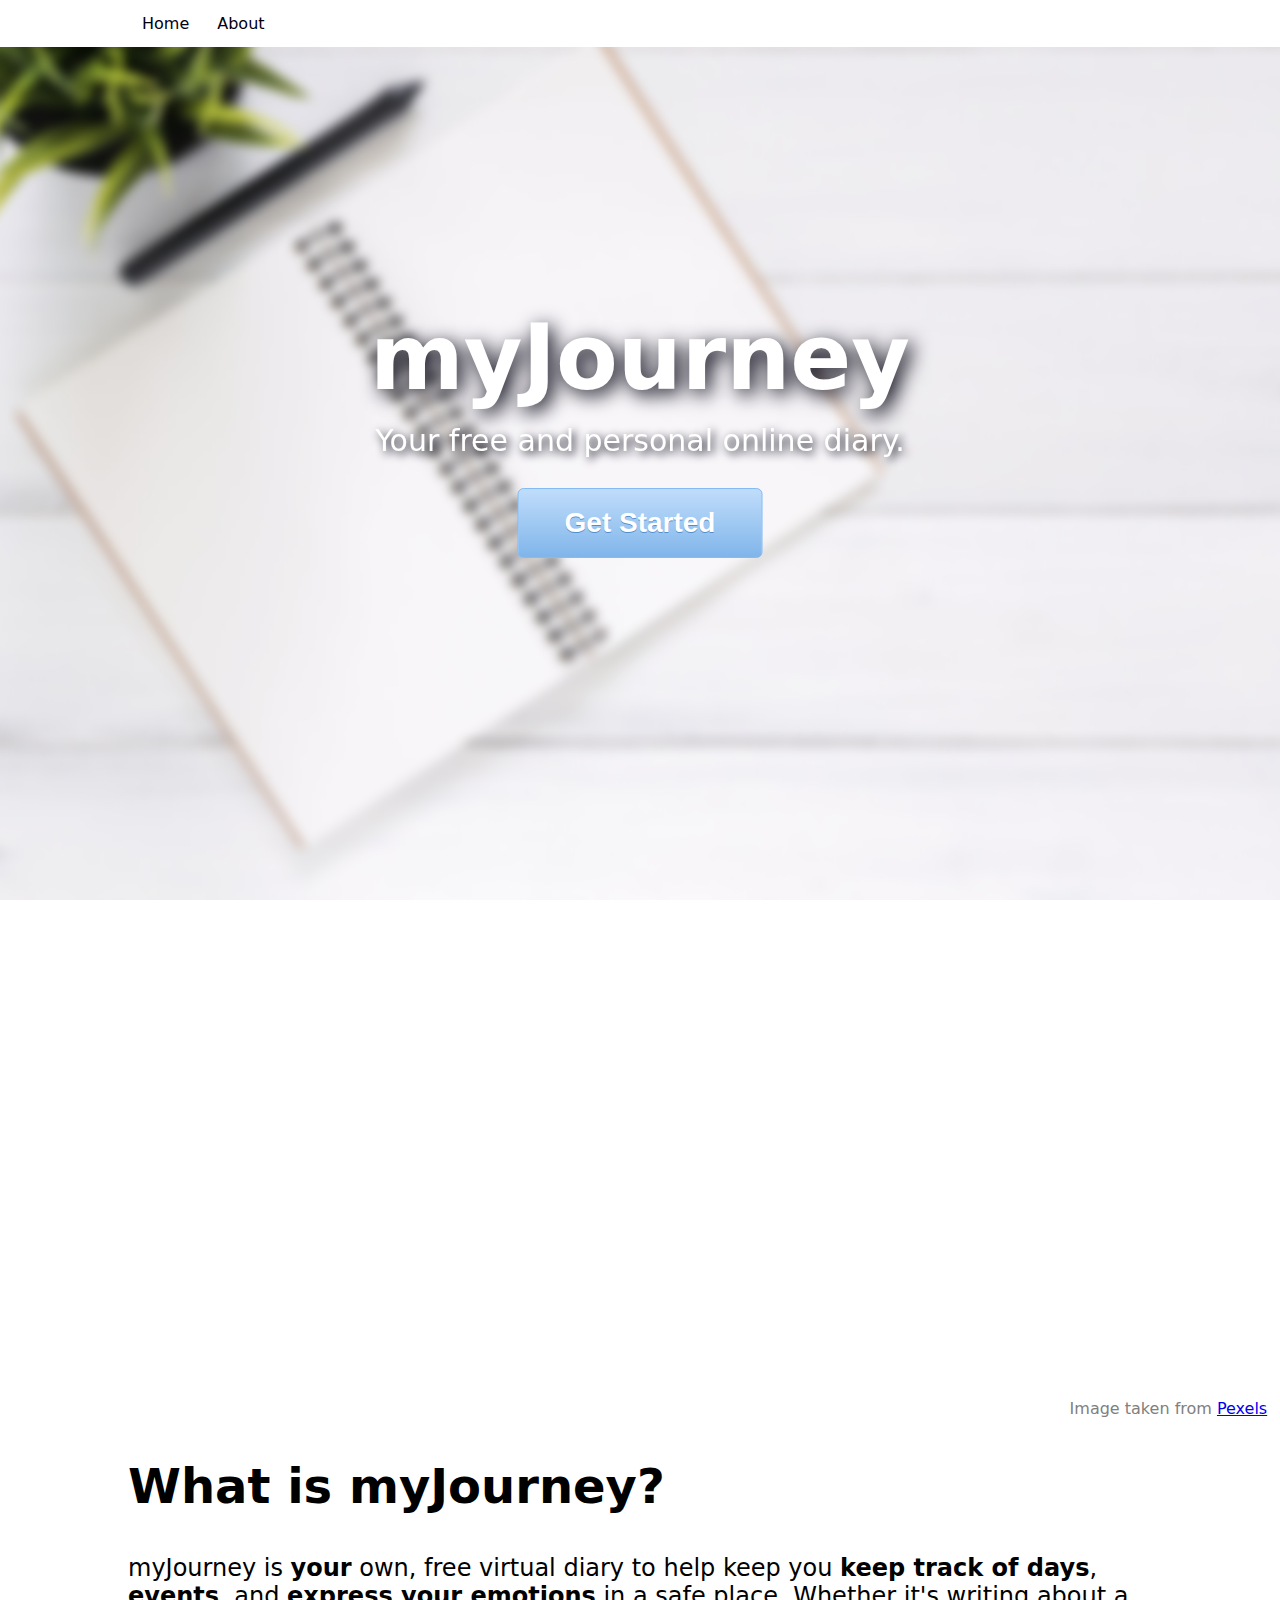
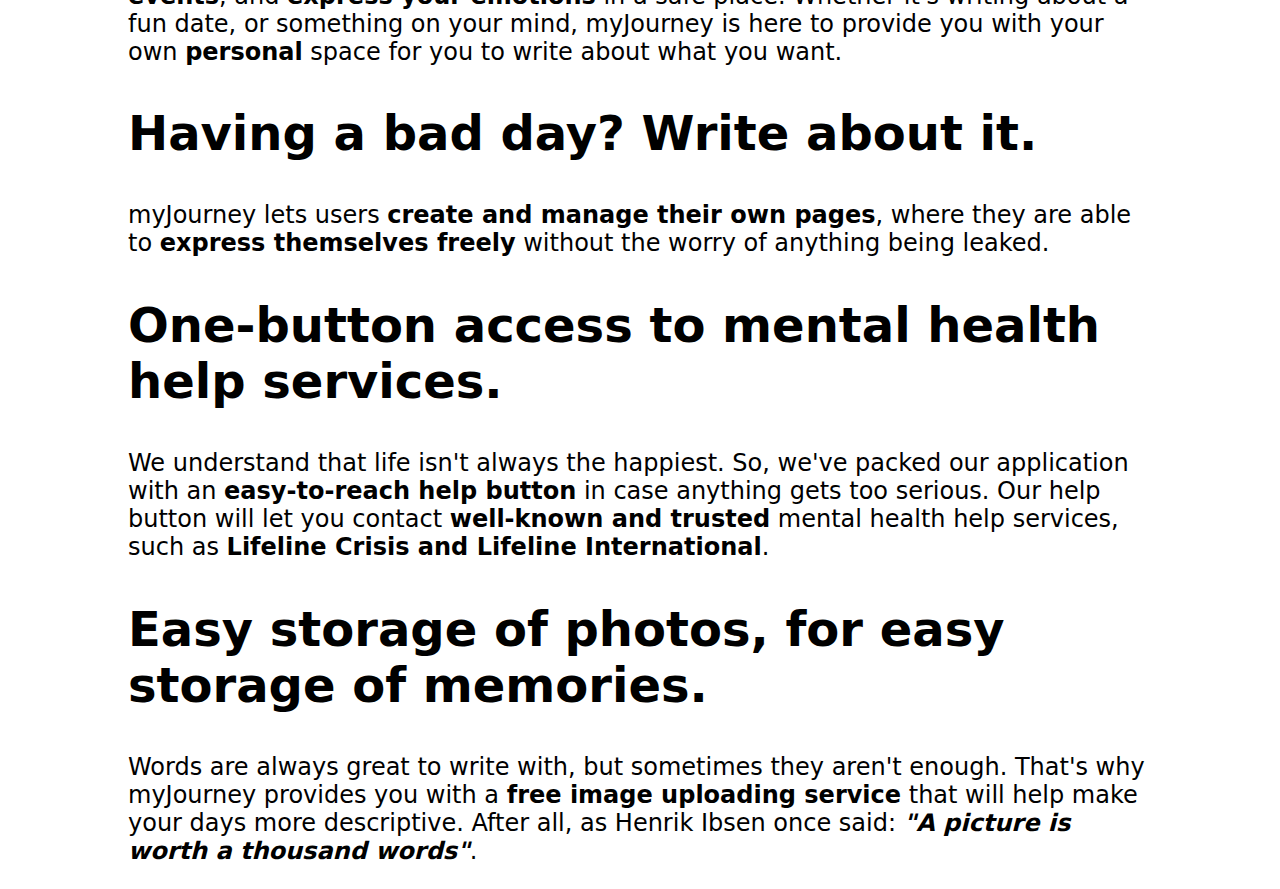
<file: index.html>
<!DOCTYPE html>
<html>

	<head>
		<title>myJourney</title>
		<link rel="stylesheet" type="text/css" href="./style.css">
	</head>

	<body>
		<div id="navbar-container">
			<div id="navbar">
				<a href="#title">Home</a>
				<a href="#about-page">About</a>
			</div>
		</div>
		

		<div class="title" id="title" style="background-image: url('images/mainpage.png'); padding-top:20%; min-height: 1080px;">
			<h1 id="maintitle" class="center">myJourney</h1>
			<p class="center">Your free and personal online diary.</p>
	
			<div class="center1">
				<a href="login.html"><button class="button" id="login">Get Started</button></a>
			</div>
		</div>

		<div id="about-page">
			<p style="margin-left: 80%; margin-right: 1%; color: gray; text-align: right;">Image taken from <a href="https://www.pexels.com/photo/white-blank-notebook-733857/">Pexels</a></p>
		</div>
		
		<div class="description" id="description">
			<section>
				<h2>What is myJourney?</h2> 
				<p>
					myJourney is <b>your</b> own, free virtual diary to help keep you <b>keep track of days</b>, <b>events</b>, and <b>express your emotions</b> in a safe place. Whether it's writing about a fun date, or something on your mind, myJourney is here to provide you with your own <b>personal</b> space for you to write about what you want.
				</p>
			</section>
			
			<section>
				<h2>Having a bad day? Write about it.</h2>
				<p>
					myJourney lets users <b>create and manage their own pages</b>, where they are able to <b>express themselves freely</b> without the worry of anything being leaked.
				</p>
			</section>
			
			<section>
				<h2>One-button access to mental health help services.</h2>
				<p>
					We understand that life isn't always the happiest. So, we've packed our application with an <b>easy-to-reach help button</b> in case anything gets too serious. Our help button will let you contact <b>well-known and trusted</b> mental health help services, such as <b>Lifeline Crisis and Lifeline International</b>.
				</p>
			</section>
			
			<section>
				<h2>Easy storage of photos, for easy storage of memories.</h2>
				<p>
					Words are always great to write with, but sometimes they aren't enough. That's why myJourney provides you with a <b>free image uploading service</b> that will help make your days more descriptive. After all, as Henrik Ibsen once said: <b><i>"A picture is worth a thousand words"</i></b>.
				</p>
			</section>
		</div>
		
		<script src="scripts/index.js"></script>
	</body>

</html>
</file>
<file: style.css>
html {
    scroll-behavior: smooth;
    background-repeat: no-repeat;
}

body {
	font-family: Segoe UI, Frutiger, Frutiger Linotype, Dejavu Sans, Helvetica Neue, Arial, sans-serif;
	
	margin: 0px;
    padding: 0px; 
    outline: none;
    border: 0px;
}

.center {
	margin: auto;
	width: 50%;
	border: 0px;
	padding: 10px;
}

.center1 {
	margin: 0;
    position: absolute;
    left: 50%;
    -ms-transform: translate(-50%, 0%);
    transform: translate(-50%, 0%);
    white-space:nowrap;
}

.centerVH {
	margin: 0;
    position: absolute;
    left: 50%;
    top: 50%;
    -ms-transform: translate(-50%, -50%);
    transform: translate(-50%, -50%);
    white-space:nowrap;
}

.centerButtons {
	margin: 0;
    position: absolute;
    left: 50%;
    top: 25%;
    -ms-transform: translate(-50%, -25%);
    transform: translate(-50%, -25%);
    white-space:nowrap;
}

.fixercon {
	float: left;
    position: relative;
    left: 50%;
}

.regcon {
    display: table; 
    margin: 0 auto; 
}

/* Navbar related */

#navbar {
	background-color: #FFFFFF;
	overflow: hidden;
	padding-left: 10%;
	z-index: 1;
}

#navbar a {
	color: #00000F;
    float: left;
    display: block;
    background-color: #FFFFFF;
    text-align: center;
    padding: 14px;
    text-decoration: none;
}

#navbar a:hover {
	background-color: #A6A6A6;
}

.sticky {
	position: fixed;
	top: 0;
	width: 100%;
}

/* Title */

#title {
	
	position: relative;

	background-attachment: fixed;
	background-position: center;
	background-repeat: no-repeat;
	background-size: cover;
}

#title h1 {
	font-size: 90px;
	line-height: 90px;
	text-align: center;
	filter: drop-shadow(5px 5px 10px #00000F);

	color: #FFFFFF;
}

#title p {
	font-size: 30px;
	text-align: center;
	filter: drop-shadow(3px 3px 5px #00000F);
	color: #FFFFFF;
	padding-bottom: 30px;
}

.button {
	box-shadow:inset 0px 0px 0px 0px #dcecfb;
	background:linear-gradient(to bottom, #bddbfa 5%, #80b5ea 100%);
	background-color:#bddbfa;
	border-radius:6px;
	border:1px solid #84bbf3;
	display:inline-block;
	cursor:pointer;
	color:#ffffff;
	font-size:28px;
	font-weight:bold;
	padding:18px 46px;
	text-decoration:none;
	text-shadow:0px 1px 0px #528ecc;
}

.button:hover {
	background:linear-gradient(to bottom, #80b5ea 5%, #bddbfa 100%);
	background-color:#80b5ea;
}

.button:active {
	position:relative;
	top:1px;
}

/* About */

#about-page {
	padding-bottom: 0px;
}

.description h2 {
	position: relative;
	font-size: 48px;
	margin-left: 10%;
	margin-right: 10%;
	padding-bottom: 0px;
}

.description p {
	font-size: 24px;
	text-align: left;
	margin-left: 10%;
	margin-right: 10%;
	padding-top: 0px;
}

/* Journey select */

#journey-list {
	/*display: inline-block;*/
	flex-wrap: wrap;
	width: 900px;
	height: 900px;
}

#journey-list button { 
	width: 250px;
	height: 250px;
	float: left;
	margin: 20px;
}

/*#journey-list div {*/
/*    width:50px;*/
/*    height:auto;*/
/*    display:inline-block;*/
/*}*/

#create-new {
	margin-top: 50px;
	width: 250px;
	height: 250px;
}

/* Journey */

#journey-title {
	font-size: 90px;
	padding-bottom: -20px;
	text-align: center;
	filter: drop-shadow(5px 5px 10px #00000F);

	color: #FFFFFF;
}

#diary-diary {
	margin-top: 10px;
	width: 80%;
	height: auto;
	resize: none;
	white-space: pre-wrap;
}

#diary input {
	border: none;
    background: transparent;
}

#diary-title {
	padding-bottom: 0px;
	background-position: center;
	width: 100%;
}

#diary-title h1 {
	font-size: 90px;
	line-height: 20px;
	text-align: center;
	filter: drop-shadow(5px 5px 10px #00000F);

	color: #FFFFFF;
}

#diary-title p {
	font-size: 30px;
	text-align: center;
	filter: drop-shadow(5px 5px 5px #00000F);
	color: #FFFFFF;
	padding-bottom: 30px;
}

/* Firebase Auth */

#firebaseui-auth-container {
	width: 800px;
}
</file>
